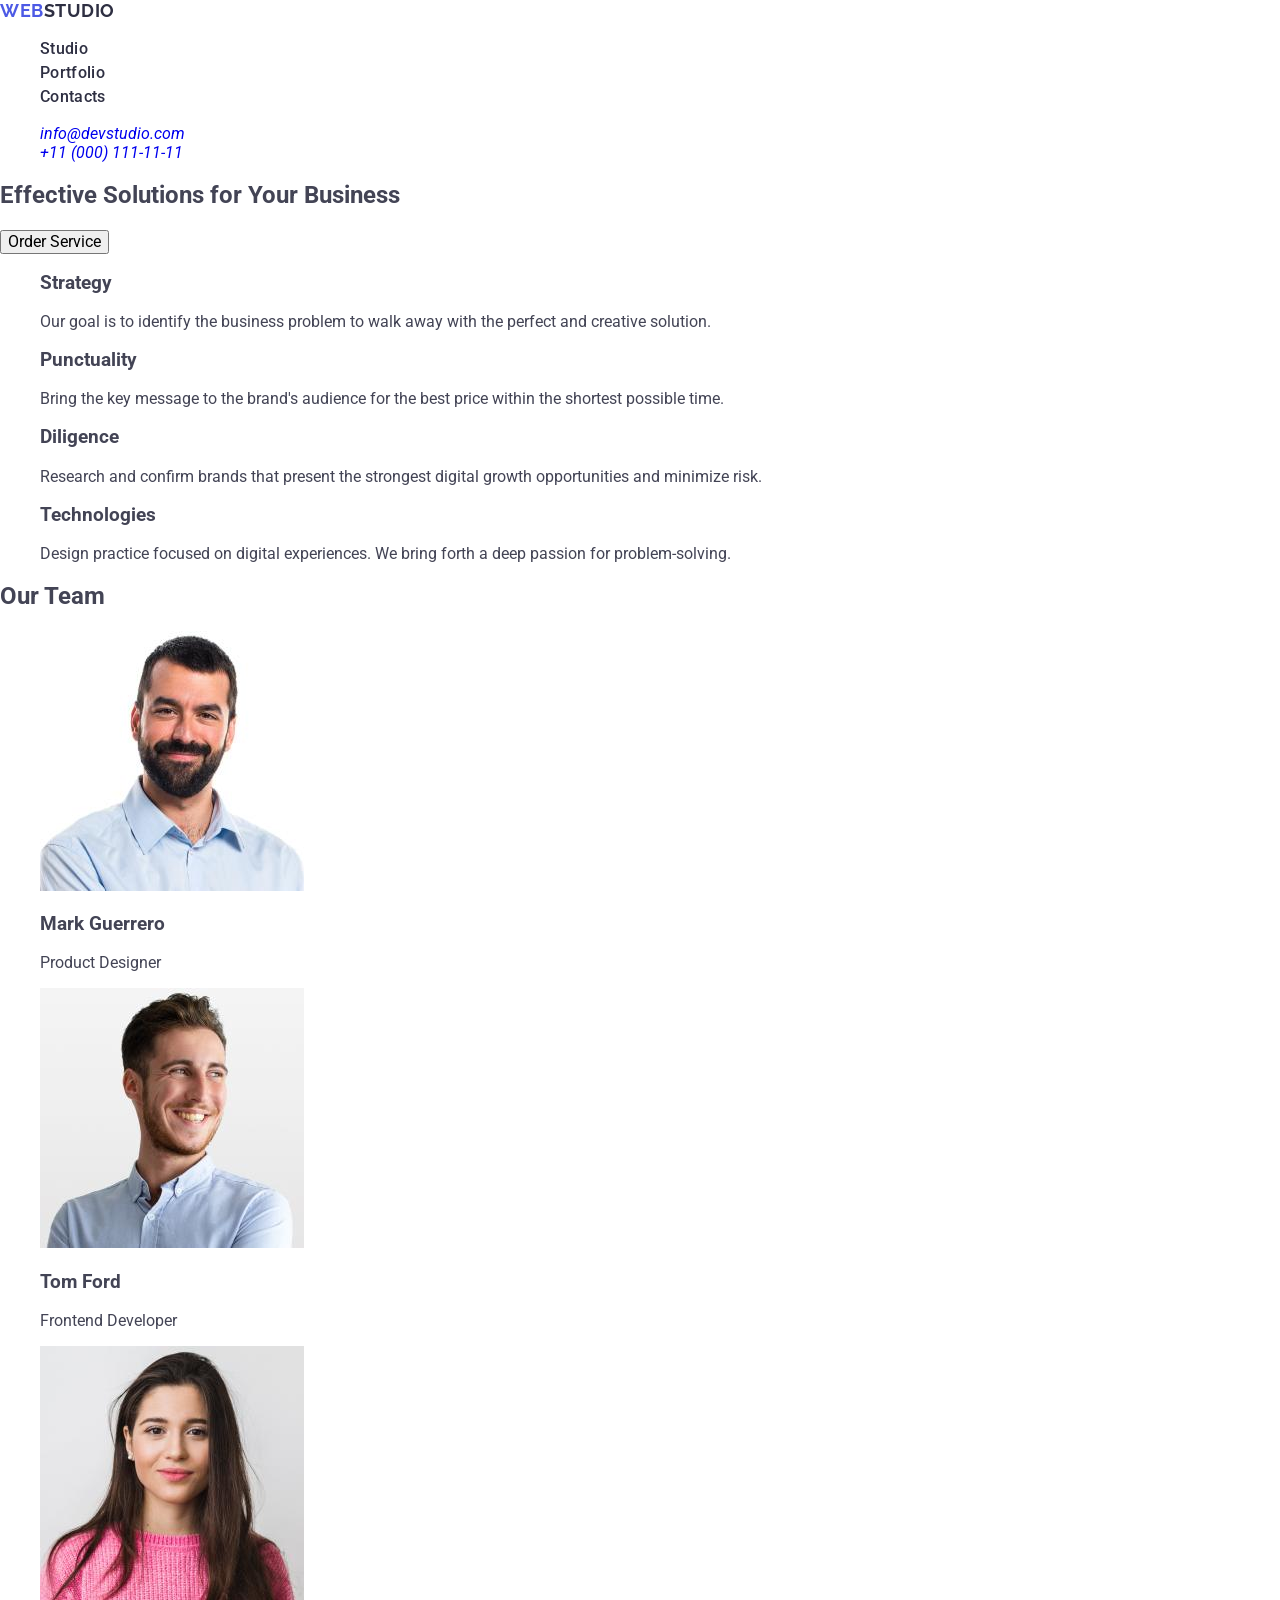
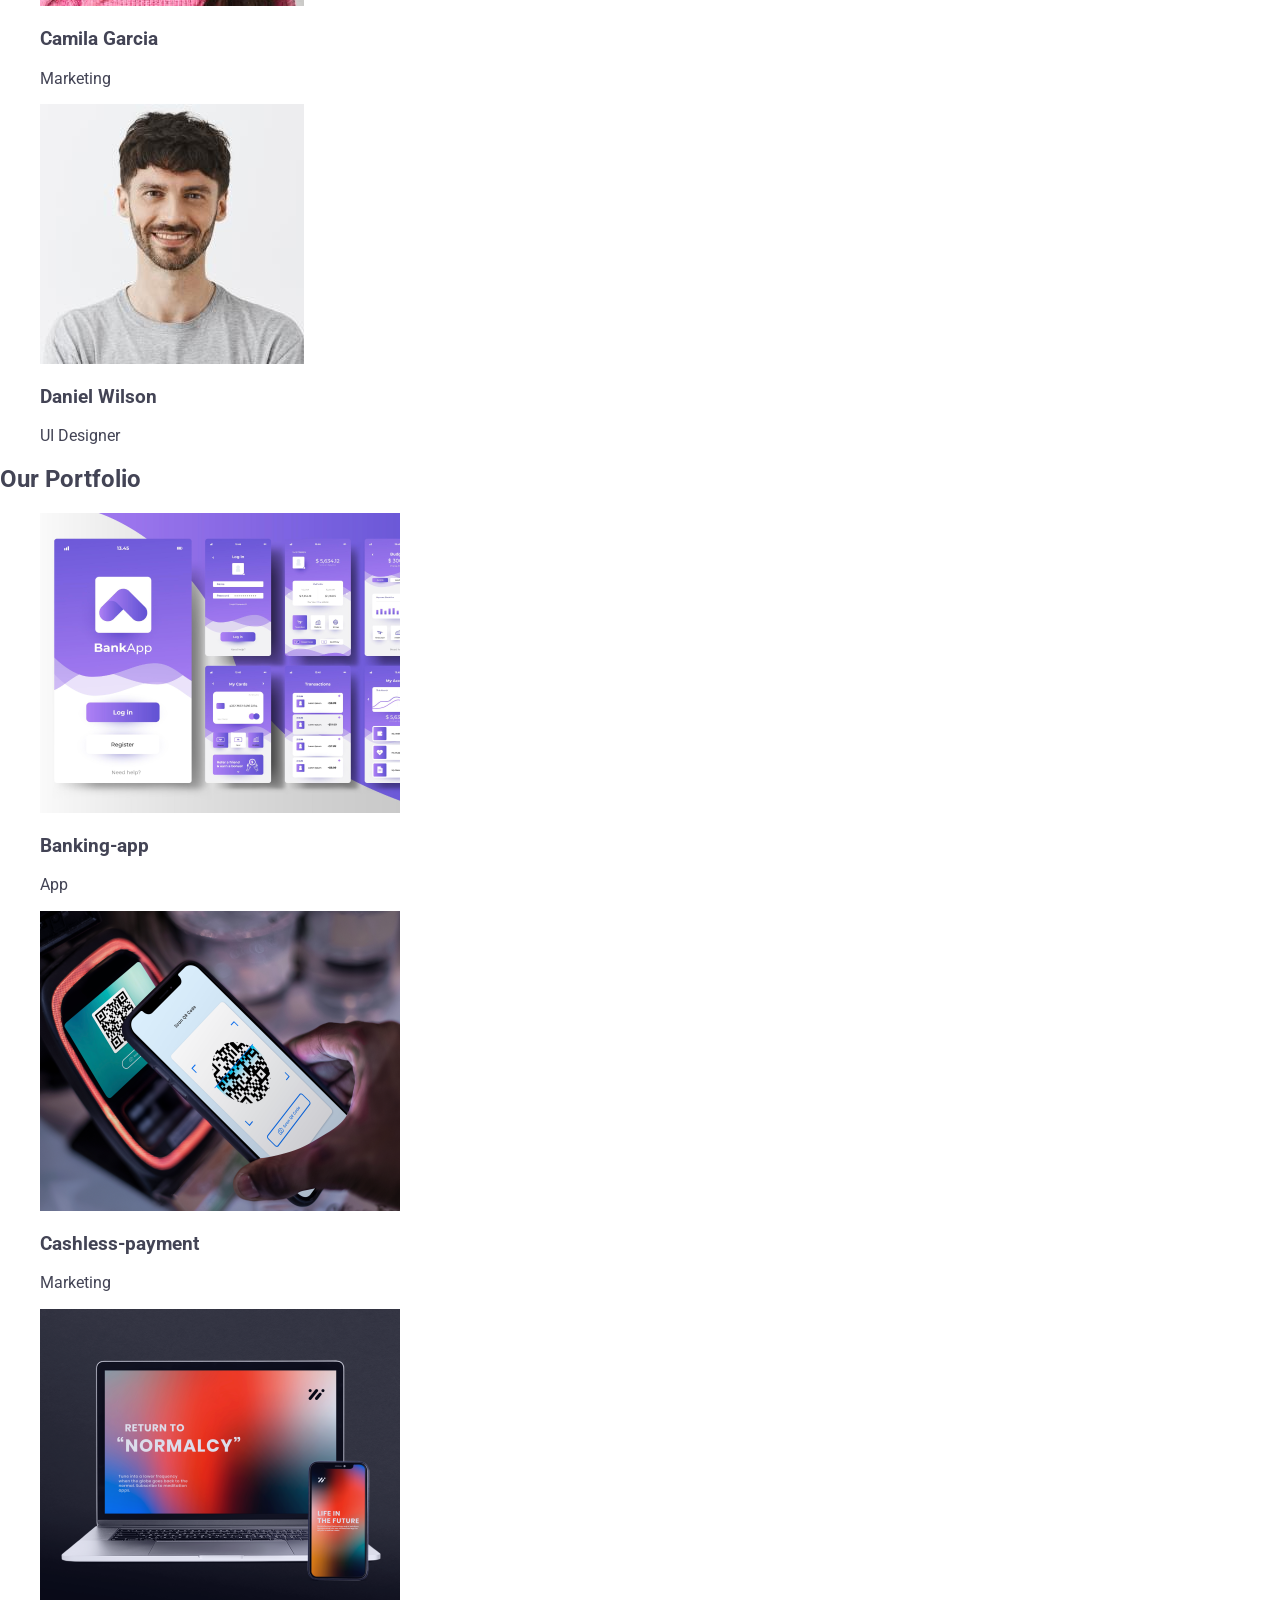
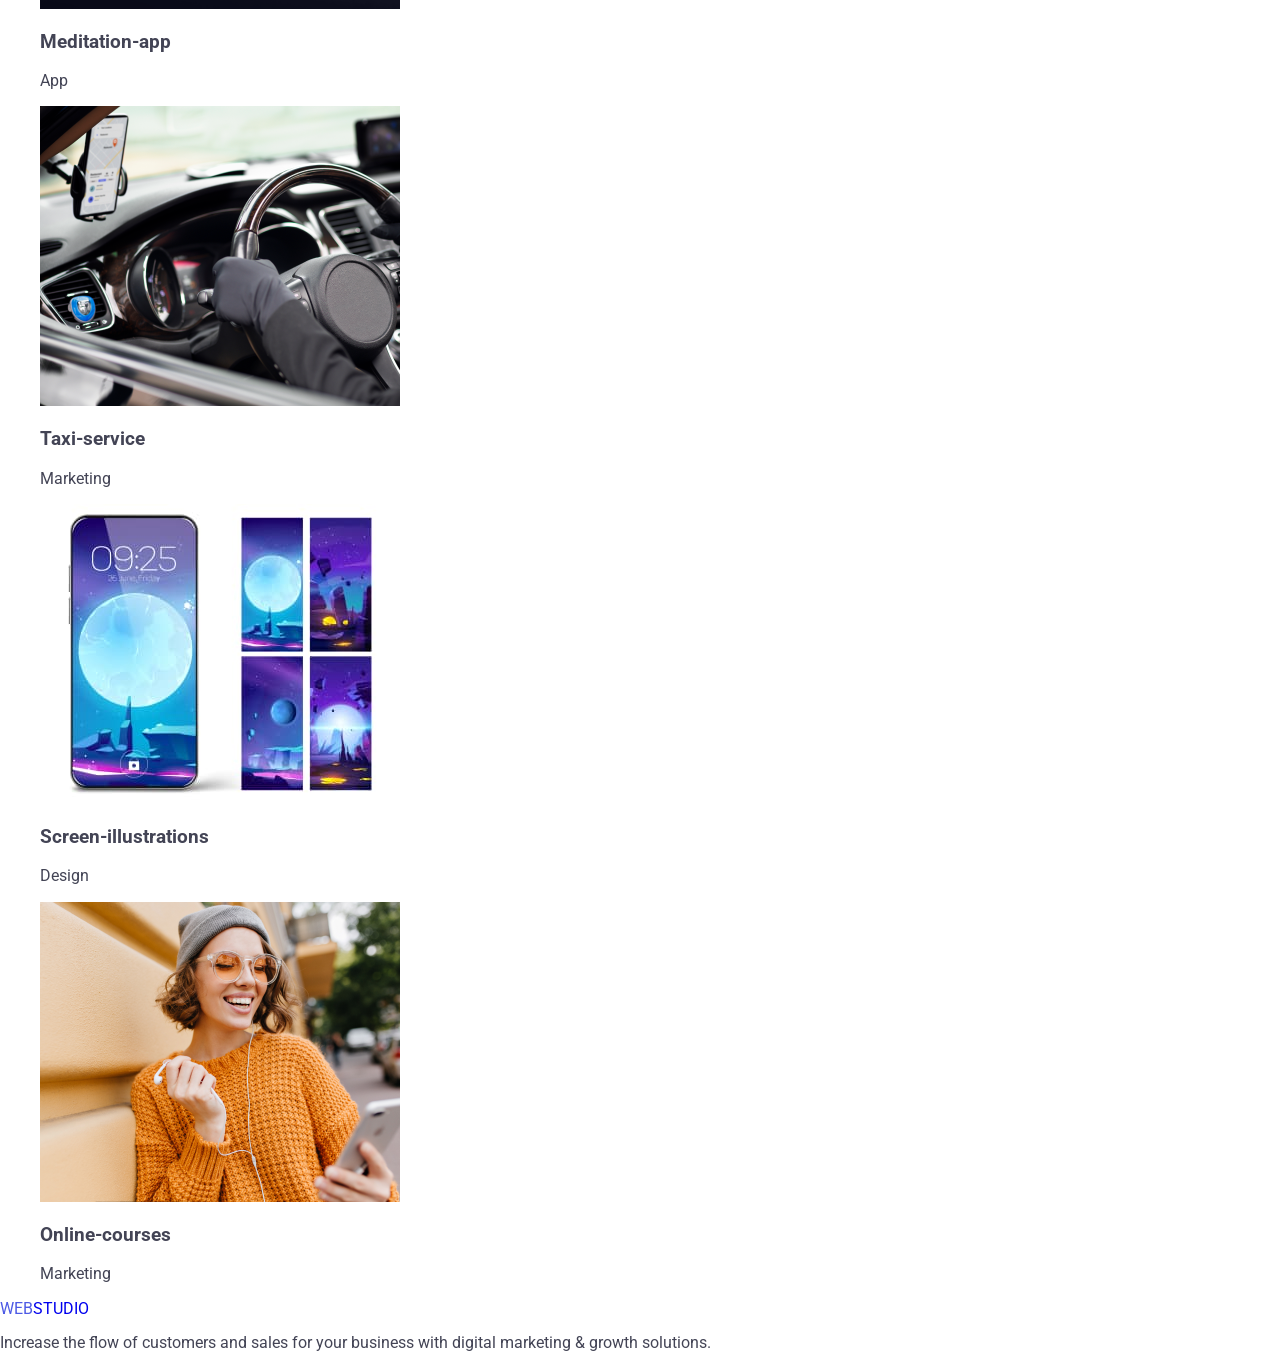
<file: index.html>
<!DOCTYPE html>
<html lang="en">
  <head>
    <meta charset="UTF-8" />
    <meta http-equiv="X-UA-Compatible" content="IE=edge" />
    <meta name="viewport" content="width=device-width, initial-scale=1.0" />
    <title>WEBSTUDIO</title>
    <link rel="preconnect" href="https://fonts.googleapis.com" />
    <link rel="preconnect" href="https://fonts.gstatic.com" crossorigin />
    <link
      href="https://fonts.googleapis.com/css2?family=Raleway:ital,wght@0,700;1,700&family=Roboto:wght@400;500;700&display=swap"
      rel="stylesheet"
    />
    <link
      rel="stylesheet"
      href="https://cdnjs.cloudflare.com/ajax/libs/modern-normalize/2.0.0/modern-normalize.min.css"
      integrity="sha512-4xo8blKMVCiXpTaLzQSLSw3KFOVPWhm/TRtuPVc4WG6kUgjH6J03IBuG7JZPkcWMxJ5huwaBpOpnwYElP/m6wg=="
      crossorigin="anonymous"
      referrerpolicy="no-referrer"
    />
    <link rel="stylesheet" href="./css/styles.css" />
  </head>
  <body>
    <!-- #region header -->
    <header class="header">
      <nav class="nav">
        <a class="logo" href="#"><span class="colortext">WEB</span>STUDIO</a>
        <ul class="menu">
          <li class="menu-link">
            <a class="menu-link" href="./index.html">Studio</a>
          </li>
          <li class="menu-link"><a class="menu-link" href="">Portfolio</a></li>
          <li class="menu-link"><a class="menu-link">Contacts</a></li>
        </ul>
      </nav>
      <address class="header-contacts">
        <ul>
          <li>
            <a class="header-contacts" href="mailto:info@devstudio.com"
              >info@devstudio.com</a
            >
          </li>
          <li>
            <a class="header-contacts" href="tel:+11(000)1111111"
              >+11 (000) 111-11-11</a
            >
          </li>
        </ul>
      </address>
    </header>
    <!-- #endregion header -->
    <main>
      <section class="hero">
        <h1 class="hero-title">Effective Solutions for Your Business</h1>
        <button class="hero-button" type="button">Order Service</button>
      </section>
      <section class="section-two">
        <ul>
          <li>
            <h3 class="section-two-strategy">Strategy</h3>
            <p class="text-strategy">
              Our goal is to identify the business problem to walk away with the
              perfect and creative solution.
            </p>
          </li>
          <li>
            <h3 class="punctuality">Punctuality</h3>
            <p class="text-Punctuality">
              Bring the key message to the brand's audience for the best price
              within the shortest possible time.
            </p>
          </li>
          <li>
            <h3 class="diligence">Diligence</h3>
            <p class="text-diligence">
              Research and confirm brands that present the strongest digital
              growth opportunities and minimize risk.
            </p>
          </li>
          <li>
            <h3 class="technologies">Technologies</h3>
            <p class="text-echnologies">
              Design practice focused on digital experiences. We bring forth a
              deep passion for problem-solving.
            </p>
          </li>
        </ul>
      </section>
      <section class="our-team">
        <h2 class="our-team">Our Team</h2>
        <ul class="our-team-info">
          <li>
            <img
              src="./images/mark-guerrero.jpg"
              alt="mark-guerrero"
              width="264"
              height="260"
            />
            <h3>Mark Guerrero</h3>
            <p>Product Designer</p>
          </li>
          <li>
            <img
              src="./images/tom-ford.jpg"
              alt="tom-ford"
              width="264"
              height="260"
            />
            <h3>Tom Ford</h3>
            <p>Frontend Developer</p>
          </li>
          <li>
            <img
              src="./images/camila-garcia.jpg"
              alt="camila-garcia"
              width="264"
              height="260"
            />
            <h3>Camila Garcia</h3>
            <p>Marketing</p>
          </li>
          <li>
            <img
              src="./images/daniel-wilson.jpg"
              alt="daniel-wilson"
              width="264"
              height="260"
            />
            <h3>Daniel Wilson</h3>
            <p>UI Designer</p>
          </li>
        </ul>
      </section>
      <section>
        <h2>Our Portfolio</h2>
        <ul>
          <li>
            <img
              src="./images/banking-app.png"
              alt="banking-app"
              width="360"
              height="300"
            />
            <h3>Banking-app</h3>
            <p>App</p>
          </li>
          <li>
            <img
              src="./images/cashless-payment.png"
              alt="cashless-payment"
              width="360"
              height="300"
            />
            <h3>Cashless-payment</h3>
            <p>Marketing</p>
          </li>
          <li>
            <img
              src="./images/meditation-app.png"
              alt="meditation-app"
              width="360"
              height="300"
            />
            <h3>Meditation-app</h3>
            <p>App</p>
          </li>
          <li>
            <img
              src="./images/taxi-service.png"
              alt="taxi-service"
              width="360"
              height="300"
            />
            <h3>Taxi-service</h3>
            <p>Marketing</p>
          </li>
          <li>
            <img
              src="./images/screen-illustrations.jpg"
              alt="screen-illustrations"
              width="360"
              height="300"
            />
            <h3>Screen-illustrations</h3>
            <p>Design</p>
          </li>
          <li>
            <img
              src="./images/online-courses.png"
              alt="online-courses"
              width="360"
              height="300"
            />
            <h3>Online-courses</h3>
            <p>Marketing</p>
          </li>
        </ul>
      </section>
    </main>
    <footer class="footer">
      <a class="logo-footer" href="#"
        ><span class="colortext">WEB</span>STUDIO</a
      >
      <p class="text-footer">
        Increase the flow of customers and sales for your business with digital
        marketing & growth solutions.
      </p>
    </footer>
  </body>
</html>
</file>
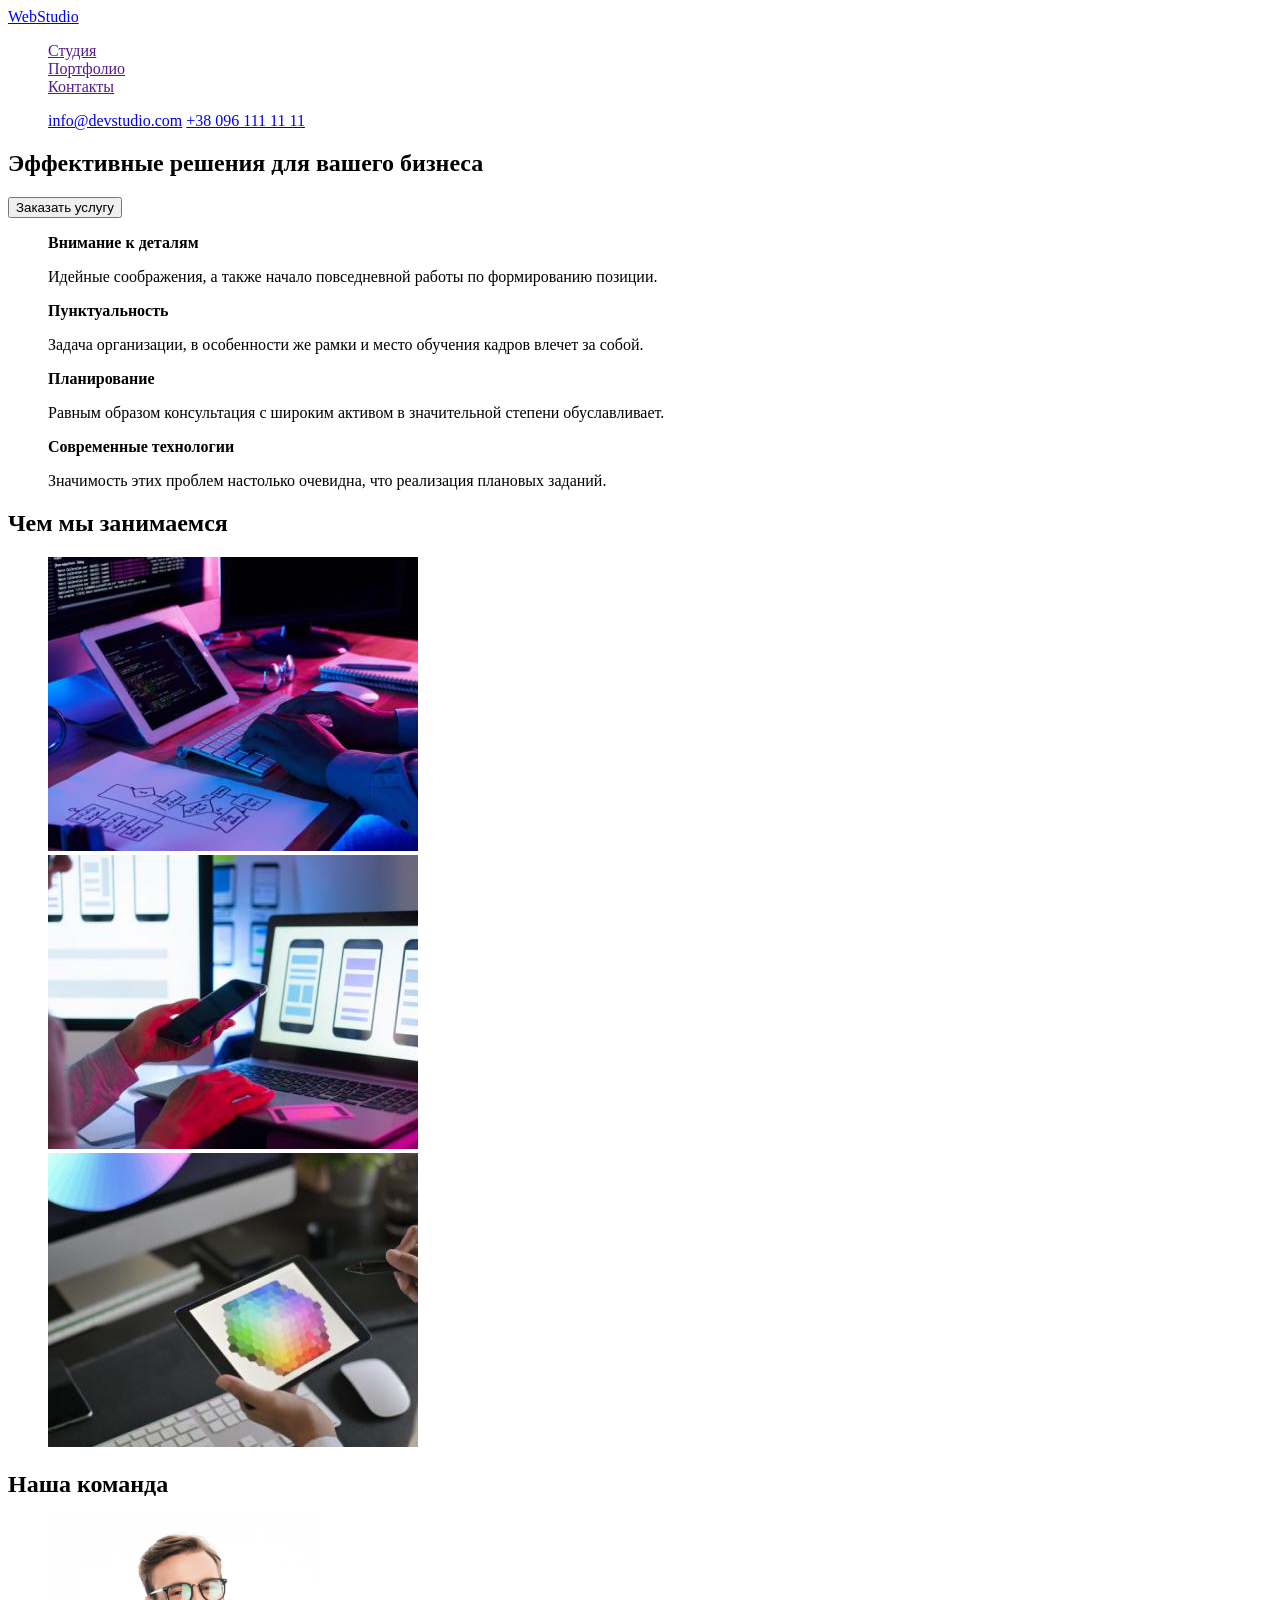
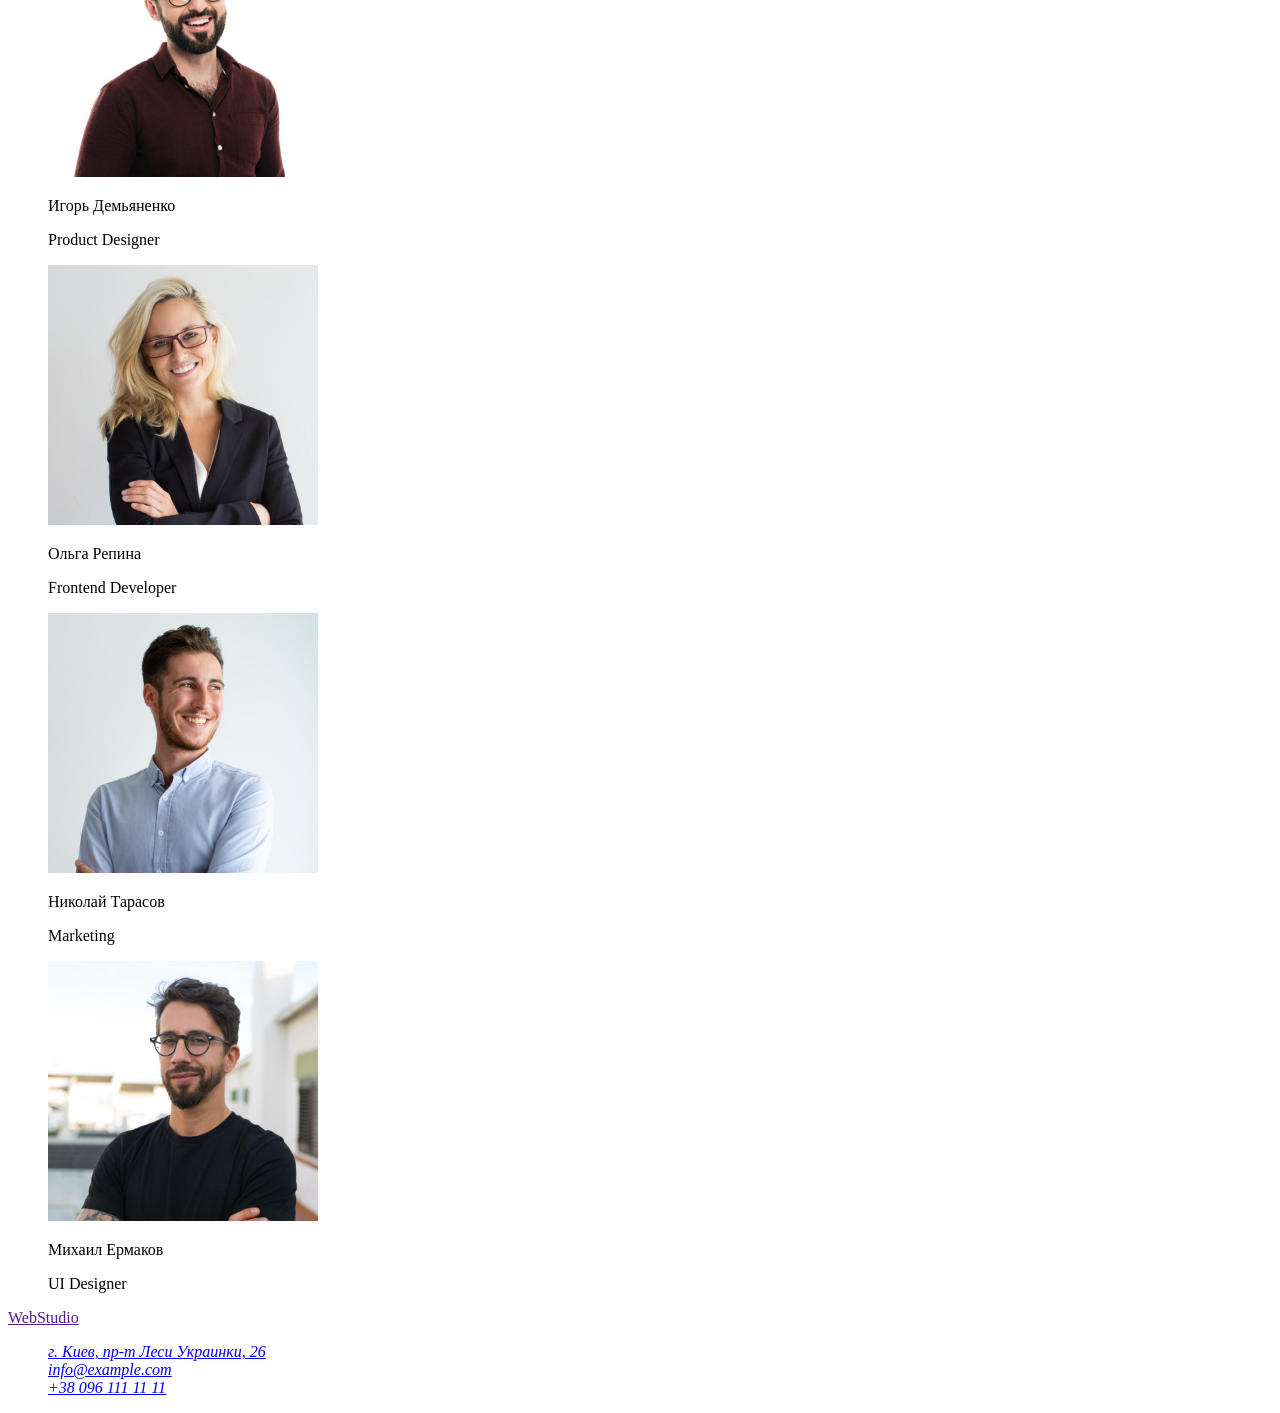
<file: projects/index.html>
<!DOCTYPE html>
<html lang="ru">
  <head>
    <meta charset="UTF-8" />
    <meta http-equiv="X-UA-Compatible" content="IE=edge" />
    <meta name="viewport" content="width=device-width, initial-scale=1.0" />
    <title>Document-1</title>
    <link rel="preconnect" href="https://fonts.googleapis.com" />
    <link rel="preconnect" href="https://fonts.gstatic.com" crossorigin />
    <link
      href="https://fonts.googleapis.com/css2?family=Raleway:wght@700&family=Roboto:wght@400;500;700;900&display=swap"
      rel="stylesheet"
    />
    <link rel="stylesheet" href="css/styles.css" />
  </head>
  <body class="body">
    <header>
      <nav>
        <a href="" class="logo">WebStudio</a>
        <ul class="nav-site">
          <li><a href="">Студия</a></li>
          <li><a href="">Портфолио</a></li>
          <li><a href="">Контакты</a></li>
        </ul>
      </nav>
      <ul class="nav-contacts">
        <a href="mailto:info@devstudio.com">info@devstudio.com</a>
        <a href="tel:+380961111111">+38 096 111 11 11</a>
      </ul>
    </header>
    <main>
      <section class="section-title">
        <h1 class="title">Эффективные решения для вашего бизнеса</h1>
        <button type="button" class="botton">Заказать услугу</button>
      </section>
      <div>
        <ul class="list">
          <li>
            <b class="list-head">Внимание к деталям</b>
            <p class="list-text">
              Идейные соображения, а также начало повседневной работы по
              формированию позиции.
            </p>
          </li>
          <li>
            <b>Пунктуальность</b>
            <p>
              Задача организации, в особенности же рамки и место обучения кадров
              влечет за собой.
            </p>
          </li>
          <li>
            <b>Планирование</b>
            <p>
              Равным образом консультация с широким активом в значительной
              степени обуславливает.
            </p>
          </li>
          <li>
            <b>Современные технологии</b>
            <p>
              Значимость этих проблем настолько очевидна, что реализация
              плановых заданий.
            </p>
          </li>
        </ul>
      </div>
      <section>
        <h2>Чем мы занимаемся</h2>
        <ul>
          <li>
            <img src="./images/img.jpg" alt="doing" width="370" height="294" />
          </li>
          <li>
            <img
              src="./images/img(1).jpg"
              alt="doing"
              width="370"
              height="294"
            />
          </li>
          <li>
            <img
              src="./images/img(2).jpg"
              alt="doing"
              width="370"
              height="294"
            />
          </li>
        </ul>
      </section>
      <div>
        <h2>Наша команда</h2>
        <ul>
          <li>
            <img
              src="./images/img(3).jpg"
              alt="doing"
              width="270"
              height="260"
            />
            <p>Игорь Демьяненко</p>
            <p>Product Designer</p>
          </li>
          <li>
            <img
              src="/images/img(4).jpg"
              alt="doing"
              width="270"
              height="260"
            />
            <p>Ольга Репина</p>
            <p>Frontend Developer</p>
          </li>
          <li>
            <img
              src="/images/img(5).jpg"
              alt="doing"
              width="270"
              height="260"
            />
            <p>Николай Тарасов</p>
            <p>Marketing</p>
          </li>
          <li>
            <img
              src="/images/img(6).jpg"
              alt="doing"
              width="270"
              height="260"
            />
            <p>Михаил Ермаков</p>
            <p>UI Designer</p>
          </li>
        </ul>
      </div>
    </main>
    <footer>
      <a href="">WebStudio</a>
      <address>
        <ul>
          <li>
            <a
              href="https://bit.ly/3pXMvUd"
              target="_blank"
              rel="noopener noreferrer"
              >г. Киев, пр-т Леси Украинки, 26</a
            >
          </li>
          <li>
            <a class="link" href="mailto:info@devstudio.com"
              >info@example.com</a
            >
          </li>
          <li><a href="tel:+380961111111">+38 096 111 11 11</a></li>
        </ul>
      </address>
    </footer>
  </body>
</html>
</file>
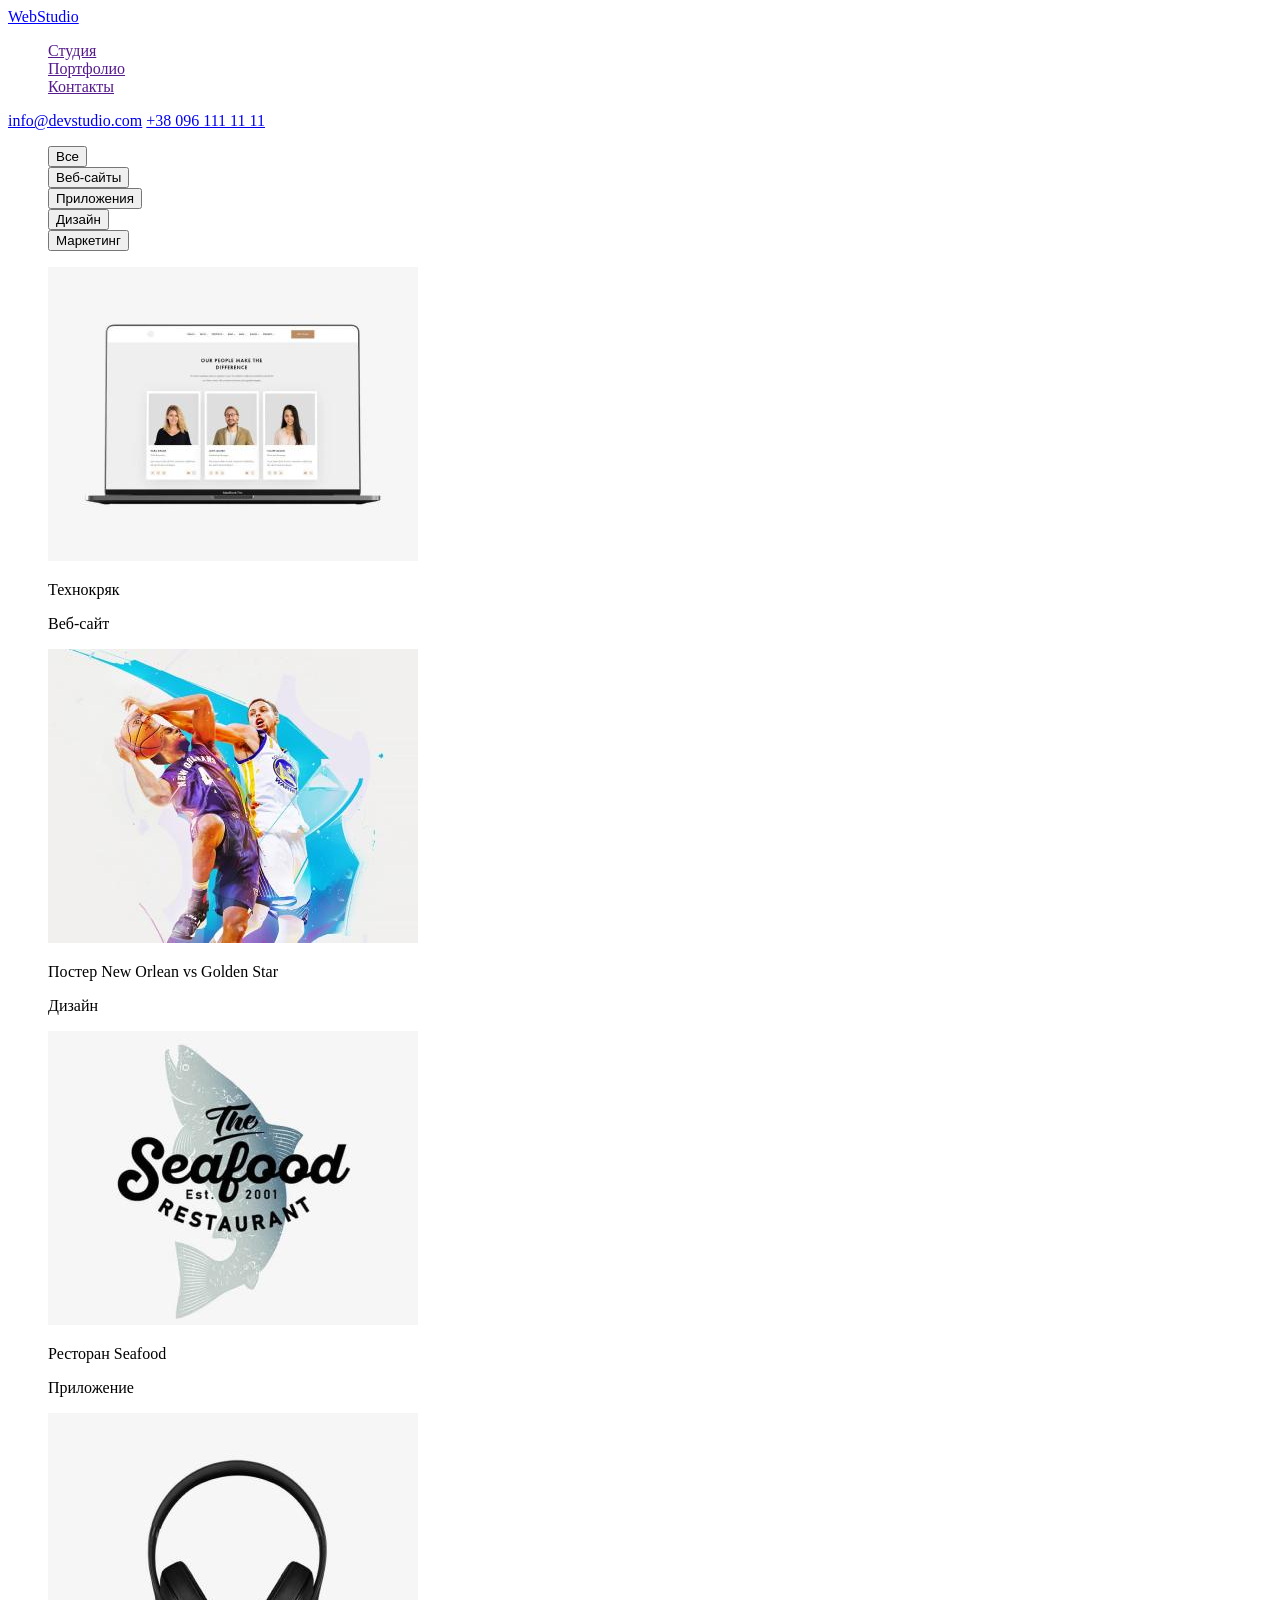
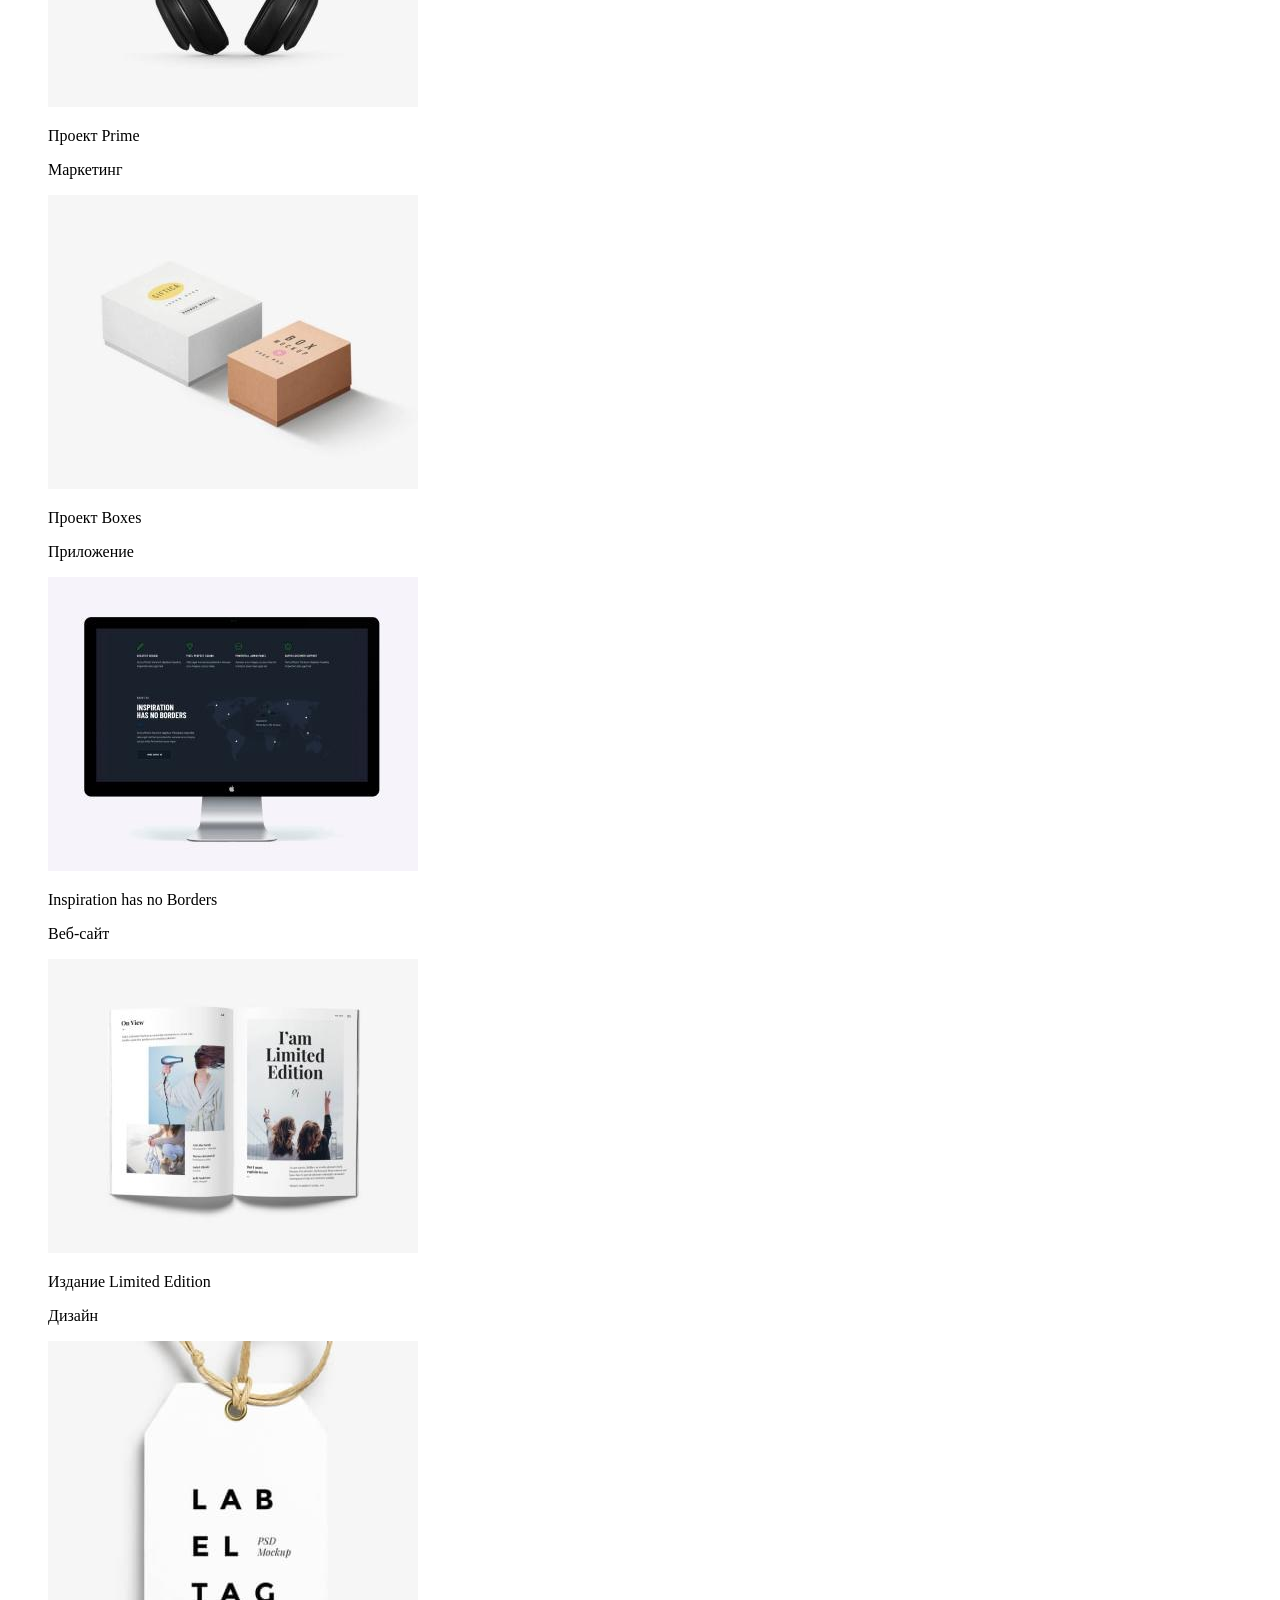
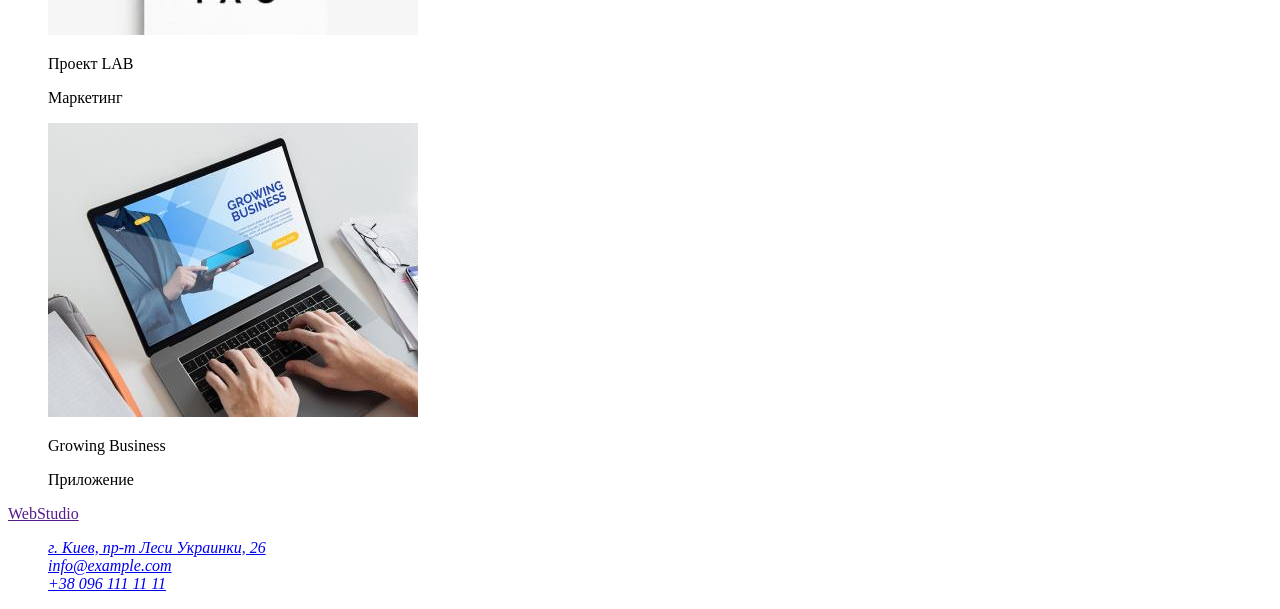
<file: projects/portfolio.html>
<!DOCTYPE html>
<html lang="ru">
  <head>
    <meta charset="UTF-8" />
    <meta http-equiv="X-UA-Compatible" content="IE=edge" />
    <meta name="viewport" content="width=device-width, initial-scale=1.0" />
    <title>Document-2</title>
    <link rel="preconnect" href="https://fonts.googleapis.com" />
    <link rel="preconnect" href="https://fonts.gstatic.com" crossorigin />
    <link
      href="https://fonts.googleapis.com/css2?family=Raleway:wght@700&family=Roboto:wght@400;500;700;900&display=swap"
      rel="stylesheet"
    />
    <link rel="stylesheet" href="css/styles.css" />
  </head>
  <body>
    <header>
      <nav>
        <a href="" class="logo">WebStudio</a>
        <ul class="kk">
          <li><a href="">Студия</a></li>
          <li><a href="">Портфолио</a></li>
          <li><a href="">Контакты</a></li>
        </ul>
      </nav>
      <a href="mailto:info@devstudio.com">info@devstudio.com</a>
      <a href="tel:+380961111111">+38 096 111 11 11</a>
    </header>
    <main>
      <section>
        <ul>
          <li><button type="button">Все</button></li>
          <li><button type="button">Веб-сайты</button></li>
          <li><button type="button">Приложения</button></li>
          <li><button type="button">Дизайн</button></li>
          <li><button type="button">Маркетинг</button></li>
        </ul>
      </section>
      <section>
        <ul>
          <li>
            <img
              src="./images/img(00).jpg"
              alt="projects"
              width="370"
              height="294"
            />
            <p>Технокряк</p>
            <p>Веб-сайт</p>
          </li>
          <li>
            <img
              src="./images/img(01).jpg"
              alt="projects"
              width="370"
              height="294"
            />
            <p>Постер New Orlean vs Golden Star</p>
            <p>Дизайн</p>
          </li>
          <li>
            <img
              src="./images/img(02).jpg"
              alt="projects"
              width="370"
              height="294"
            />
            <p>Ресторан Seafood</p>
            <p>Приложение</p>
          </li>
          <li>
            <img
              src="./images/img(03).jpg"
              alt="projects"
              width="370"
              height="294"
            />
            <p>Проект Prime</p>
            <p>Маркетинг</p>
          </li>
          <li>
            <img
              src="./images/img(04).jpg"
              alt="projects"
              width="370"
              height="294"
            />
            <p>Проект Boxes</p>
            <p>Приложение</p>
          </li>
          <li>
            <img
              src="./images/img(05).jpg"
              alt="projects"
              width="370"
              height="294"
            />
            <p>Inspiration has no Borders</p>
            <p>Веб-сайт</p>
          </li>
          <li>
            <img
              src="./images/img(06).jpg"
              alt="projects"
              width="370"
              height="294"
            />
            <p>Издание Limited Edition</p>
            <p>Дизайн</p>
          </li>
          <li>
            <img
              src="./images/img(07).jpg"
              alt="projects"
              width="370"
              height="294"
            />
            <p>Проект LAB</p>
            <p>Маркетинг</p>
          </li>
          <li>
            <img
              src="./images/img(08).jpg"
              alt="projects"
              width="370"
              height="294"
            />
            <p>Growing Business</p>
            <p>Приложение</p>
          </li>
        </ul>
      </section>
    </main>
    <footer>
      <a href="">WebStudio</a>
      <address>
        <ul>
          <li>
            <a
              href="https://bit.ly/3pXMvUd"
              target="_blank"
              rel="noopener noreferrer"
              >г. Киев, пр-т Леси Украинки, 26</a
            >
          </li>
          <li>
            <a class="link" href="mailto:info@devstudio.com"
              >info@example.com</a
            >
          </li>
          <li><a href="tel:+380961111111">+38 096 111 11 11</a></li>
        </ul>
      </address>
    </footer>
  </body>
</html>
</file>
<file: css/styles.css>
ul,
ol {
  list-style-type: none;
}
a {
  text-decoration: none;
}
body {
  font-family: "Roboto", sans-serif;
  color: #434455;
  background-color: #ffff;
}
.list {
  list-style: none;
}
/* #region header */
.header {
}

.logo {
  font-family: "Raleway", sans-serif;
  font-weight: 700;
  font-size: 18px;
  line-height: 1.17;
  letter-spacing: 0.03em;
  text-transform: uppercase;
  color: #2e2f42;
}
.colortext {
  color: #4d5ae5;
}
.menu-link {
  font-family: "Roboto", sans-serif;
  font-weight: 500;
  font-size: 16px;
  line-height: 1.5;
  letter-spacing: 0.02em;
  color: #2e2f42;
.header-contacts {
  font-style: normal;
  font-weight: 400;
  font-size: 16px;
  line-height: 1.5;
  letter-spacing: 0.02em;
  color: #434455;
  margin-right: 40px;
}
.header-contacts:hover,
.header-contacts:focus {
  color: #404bbf;
}
.menu-link:hover,
.menu-link:focus {
  color: #404bbf;
}
/* #endregion header */
/* #region hero */
.hero {
  background: #2e2f42;
}
.hero-title {
  font-family: "Roboto", sans-serif;
  font-weight: 700;
  font-size: 56px;
  line-height: 1.07;
  letter-spacing: 0.02em;
  text-align: center;
  color: #fff;
}
.hero-button {
  font-family: "Roboto", sans-serif;
  font-weight: 500;
  font-size: 16px;
  line-height: 1.5;
  letter-spacing: 0.04em;
  color: #fff;
  background: #4d5ae5;
  cursor: pointer;
}
.hero-button:hover,
.hero-button:focus {
  color: #fff;
  background: #404bbf;
}
/* #endregion hero */
/* #region section2 */
.section-two {
  width: 1128px;
  height: 104px;
}
.section-two-strategy {
  font-family: "Roboto", sans-serif;
  font-weight: 500;
  font-size: 20px;
  line-height: 24px;
  line-height: 1.2;
  letter-spacing: 0.02em;
  color: #2e2f42;
}
.text-strategy {
  font-family: "Roboto", sans-serif;
  font-weight: 400;
  font-size: 16px;
  line-height: 24px;
  line-height: 1.5;
  letter-spacing: 0.02em;
  color: #434455;
}
.punctuality {
  font-family: "Roboto", sans-serif;
  font-weight: 500;
  font-size: 20px;
  line-height: 24px;
  line-height: 1.2;
  letter-spacing: 0.02em;
  color: #2e2f42;
}
.text-Punctuality {
  font-family: "Roboto", sans-serif;
  font-weight: 400;
  font-size: 16px;
  line-height: 24px;
  line-height: 1.5;
  letter-spacing: 0.02em;
  color: #434455;
}
.diligence {
  font-family: "Roboto", sans-serif;
  font-weight: 500;
  font-size: 20px;
  line-height: 24px;
  line-height: 1.2;
  letter-spacing: 0.02em;
  color: #2e2f42;
}
.text-diligence {
  font-family: "Roboto", sans-serif;
  font-weight: 400;
  font-size: 16px;
  line-height: 24px;
  line-height: 1.5;
  letter-spacing: 0.02em;
  color: #434455;
}
.technologies {
  font-family: "Roboto", sans-serif;
  font-weight: 500;
  font-size: 20px;
  line-height: 24px;
  line-height: 1.2;
  letter-spacing: 0.02em;
  color: #2e2f42;
}
.text-echnologies {
  font-family: "Roboto", sans-serif;
  font-weight: 400;
  font-size: 16px;
  line-height: 24px;
  line-height: 1.5;
  letter-spacing: 0.02em;
  color: #434455;
}
/* #endregion section2 */
/* #region section3 */
.our-team {
  font-family: "Roboto", sans-serif;
  font-weight: 700;
  font-size: 36px;
  line-height: 40px;
  line-height: 1.11;
  letter-spacing: 0.02em;
  text-align: center;
  color: #2e2f42;
  background: #f4f4fd;
}
.our-team-info {
  font-family: "Roboto", sans-serif;
  font-weight: 500;
  font-size: 20px;
  line-height: 24px;
  line-height: 1.2;
  letter-spacing: 0.02em;
  text-align: center;
  color: #2e2f42;
}
/* #endregion section3 */
/* #region footer */
.footer {
  background: #2e2f42;
}
.logo-footer {
  font-family: "Raleway", sans-serif;
  font-weight: 700;
  font-size: 18px;
  line-height: 1.16667;
  letter-spacing: 0.03em;
  text-transform: uppercase;
  color: #f4f4fd;
}
.colortext {
  color: #4d5ae5;
}
.text-footer {
  font-family: "Roboto", sans-serif;
  font-weight: 400;
  font-size: 16px;
  line-height: 1.17;
  letter-spacing: 0.02em;
  color: #f4f4fd;
}
/* #endregion hero */
</file>
<file: projects/css/styles.css>
ul {
  list-style: none;
}

.logo {
  color: blue;
}
</file>
